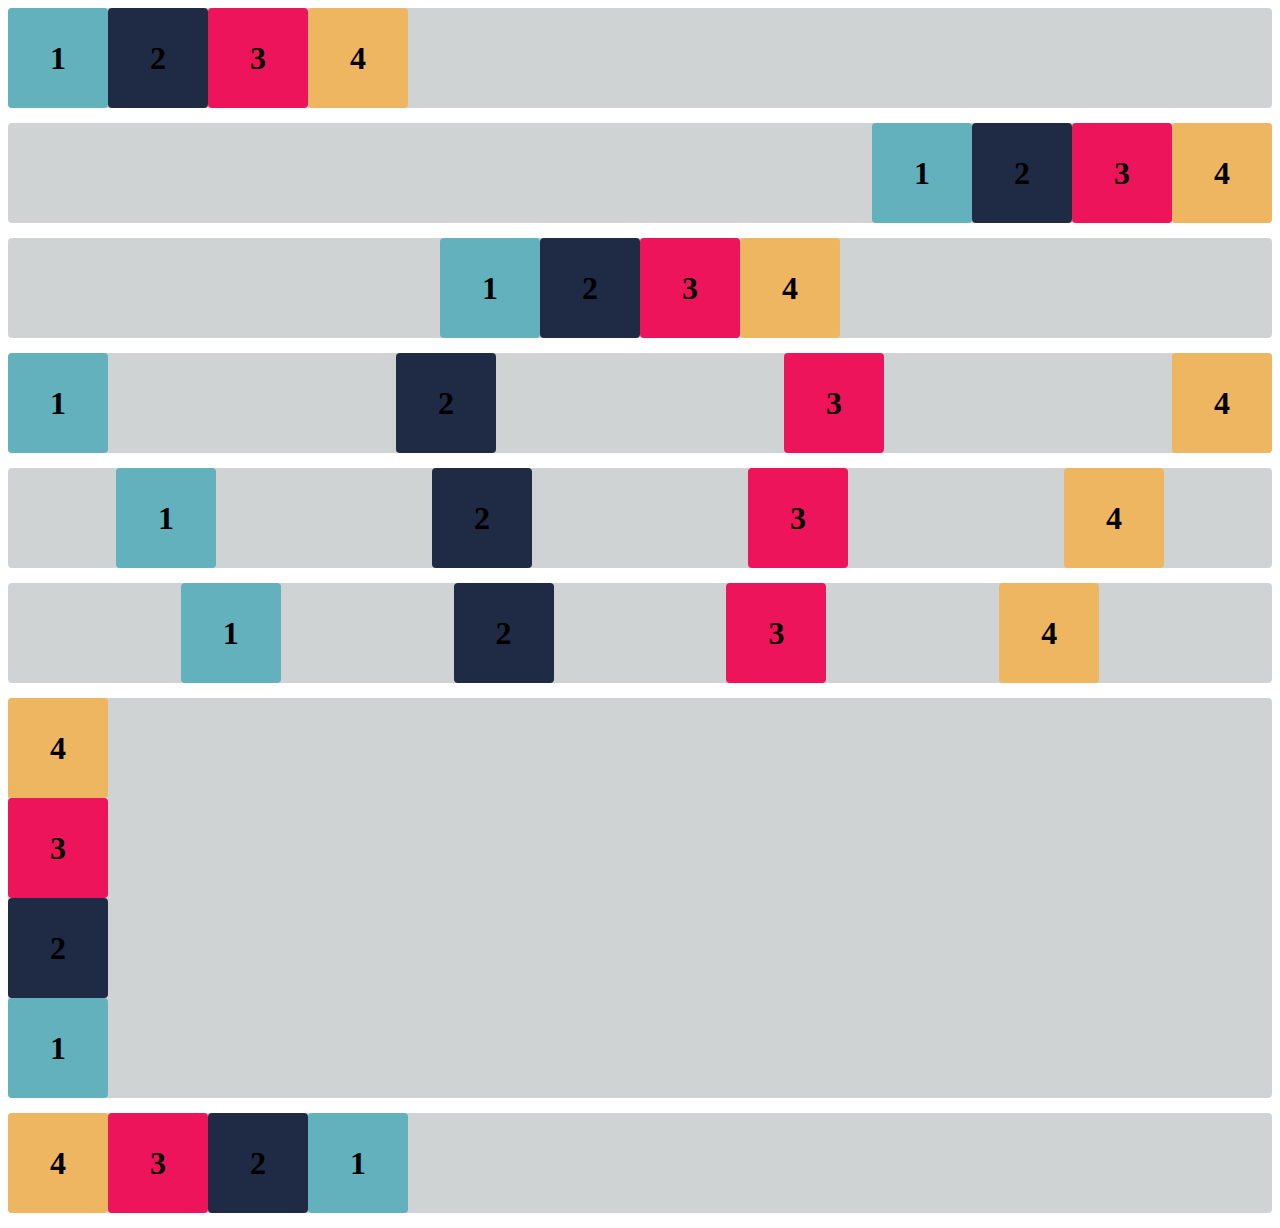
<file: Aula-02-Flexbox/Exercicios_flexbox/index.html>
<!DOCTYPE html>
<html lang="en">

<head>
    <meta charset="UTF-8">
    <meta http-equiv="X-UA-Compatible" content="IE=edge">
    <meta name="viewport" content="width=device-width, initial-scale=1.0">
    <title>Flex-box</title>
    <link rel="stylesheet" href="estilo.css">
</head>

<body>

    <div class="base container1">
        <div class="flex-item box1"><h1>1</h1></div>
        <div class="flex-item box2"><h1>2</h1></div>
        <div class="flex-item box3"><h1>3</h1></div>
        <div class="flex-item box4"><h1>4</h1></div>
    </div>
    <div class="base container2">
        <div class="flex-item box1"><h1>1</h1></div>
        <div class="flex-item box2"><h1>2</h1></div>
        <div class="flex-item box3"><h1>3</h1></div>
        <div class="flex-item box4"><h1>4</h1></div>
    </div>
    <div class="base container3">
        <div class="flex-item box1"><h1>1</h1></div>
        <div class="flex-item box2"><h1>2</h1></div>
        <div class="flex-item box3"><h1>3</h1></div>
        <div class="flex-item box4"><h1>4</h1></div>
    </div>
    <div class="base container4">
        <div class="flex-item box1"><h1>1</h1></div>
        <div class="flex-item box2"><h1>2</h1></div>
        <div class="flex-item box3"><h1>3</h1></div>
        <div class="flex-item box4"><h1>4</h1></div>
    </div>
    <div class="base container5">
        <div class="flex-item box1"><h1>1</h1></div>
        <div class="flex-item box2"><h1>2</h1></div>
        <div class="flex-item box3"><h1>3</h1></div>
        <div class="flex-item box4"><h1>4</h1></div>
    </div>
    <div class="base container6">
        <div class="flex-item box1"><h1>1</h1></div>
        <div class="flex-item box2"><h1>2</h1></div>
        <div class="flex-item box3"><h1>3</h1></div>
        <div class="flex-item box4"><h1>4</h1></div>
    </div>
    <div class="base containerExercicioB">
        <div class="flex-item box1"><h1>1</h1></div>
        <div class="flex-item box2"><h1>2</h1></div>
        <div class="flex-item box3"><h1>3</h1></div>
        <div class="flex-item box4"><h1>4</h1></div>
    </div>
    <div class="base containerDesafio">
        <div class="flex-item box1"><h1>1</h1></div>
        <div class="flex-item box2"><h1>2</h1></div>
        <div class="flex-item box3"><h1>3</h1></div>
        <div class="flex-item box4"><h1>4</h1></div>
    </div>
</body>

</html>
</file>
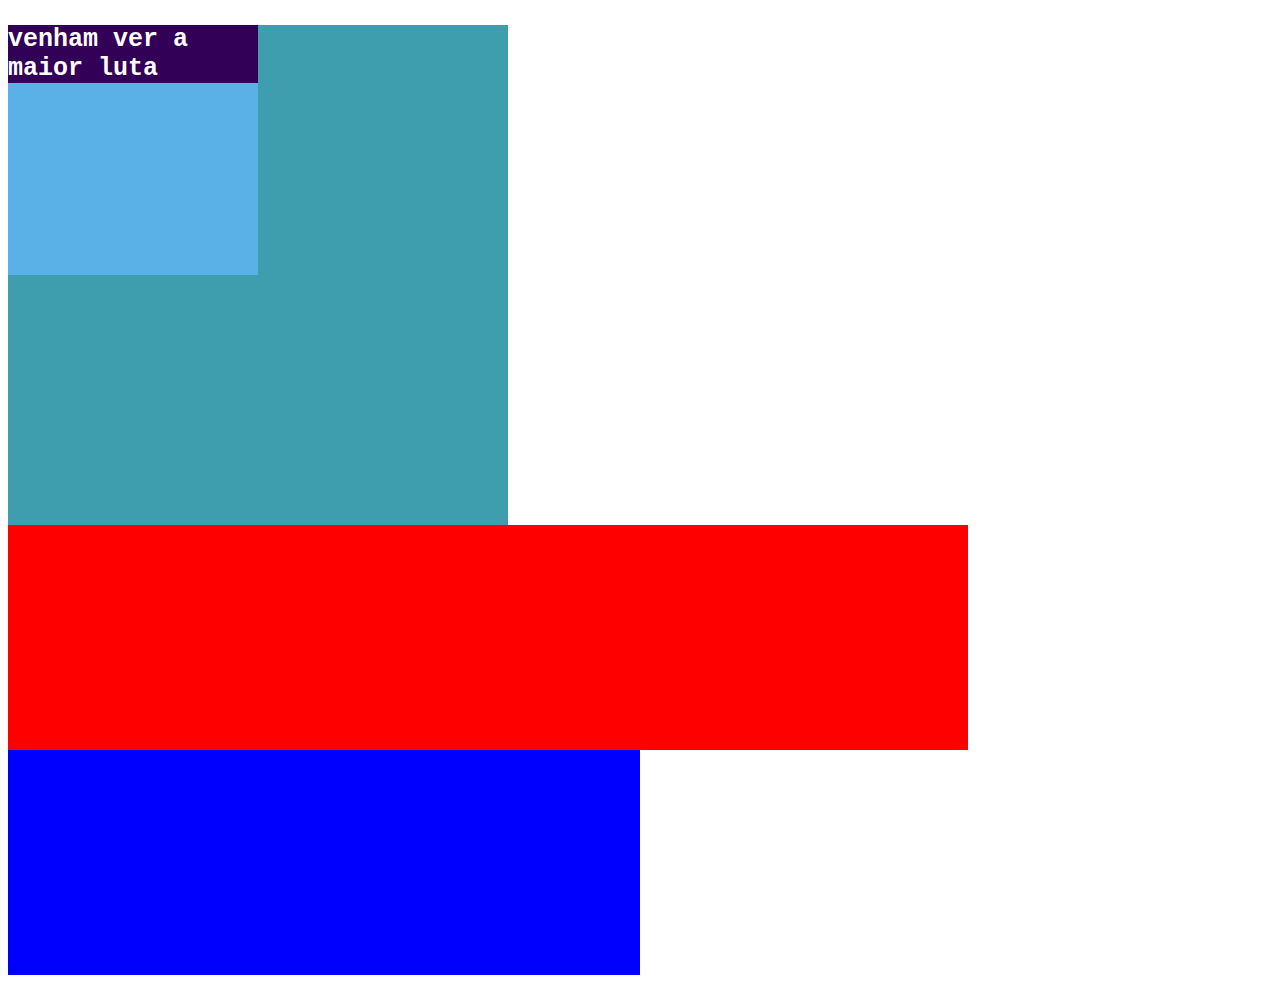
<file: ex01externo.html>
<!DOCTYPE html>
<html lang="en">
<head>
    <meta charset="UTF-8">
    <meta name="viewport" content="width=device-width, initial-scale=1.0">
    <title>Document</title>
    <link rel="stylesheet" href="externo.css">
</head>
<body>
    <div class="card">  
        <div class="card1">
            <p class="card2">venham ver a maior luta</p>
        </div>
    </div>
    <div class="card3">
        <div class="card4">
        </div>
    </div>
</body>
</html>
</file>
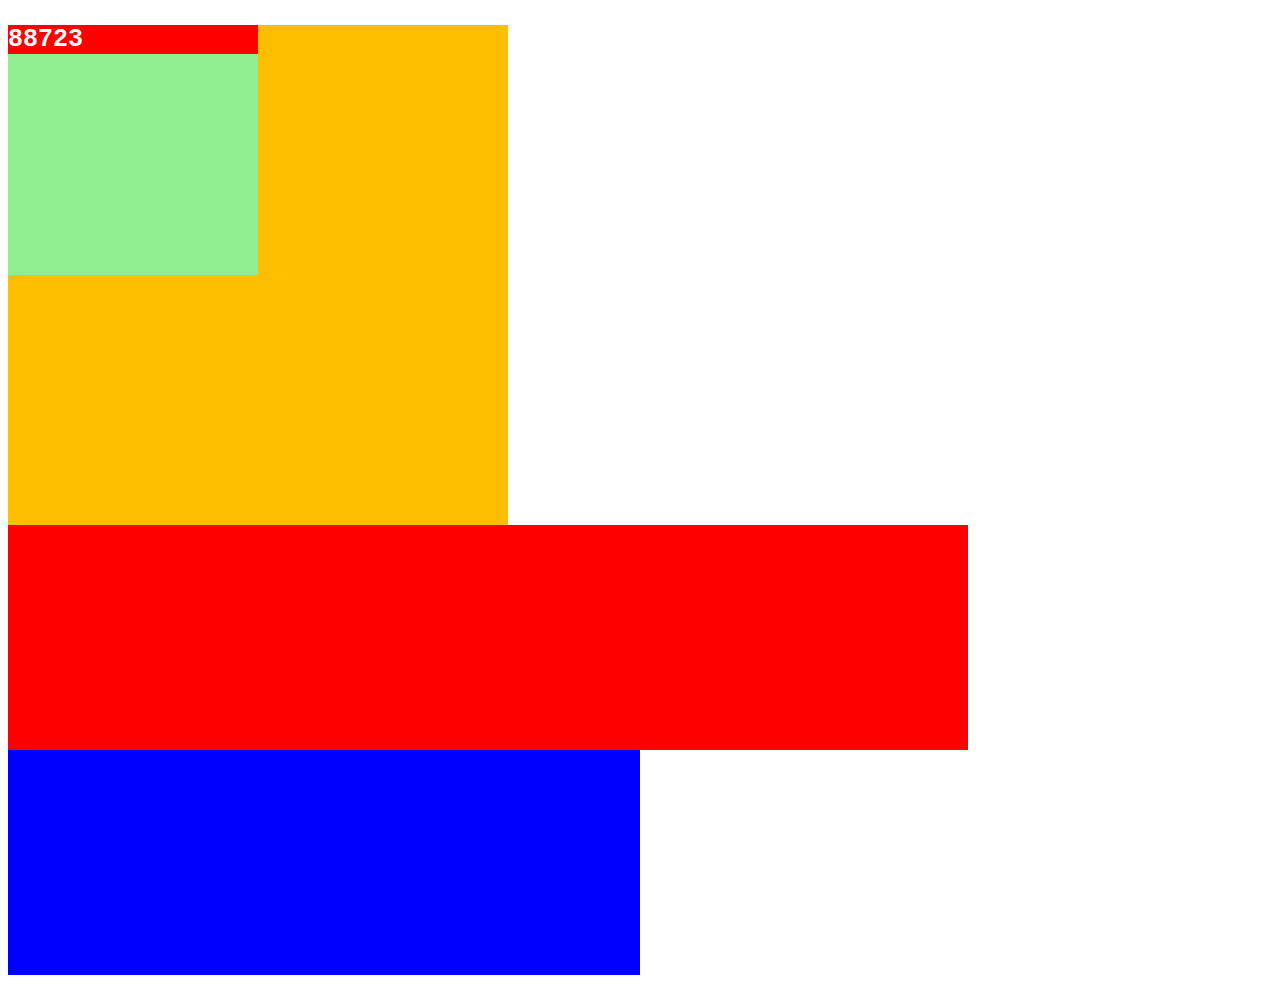
<file: ex01inline.html>
<!DOCTYPE html>
<html lang="en">
<head>
    <meta charset="UTF-8">
    <meta name="viewport" content="width=device-width, initial-scale=1.0">
    <title>Document</title>
</head>
<body>
    <div style="background-color: #ffbf00; width: 500px; height: 500px;">
        <div style="background-color: #90ee90;width: 250px; height: 250px;">
            <p style="color: white; background-color: red; font-size: 25px; font-family: monospace; font-weight: bold;">  88723 </p>
        </div>
    </div>
    <div style="width: 50%; height: 50vh; background-color: blue">
        <div style="width: 75vw; height: 50%; background-color: red;" >

        </div>
    </div>
</body>
</html>
</file>
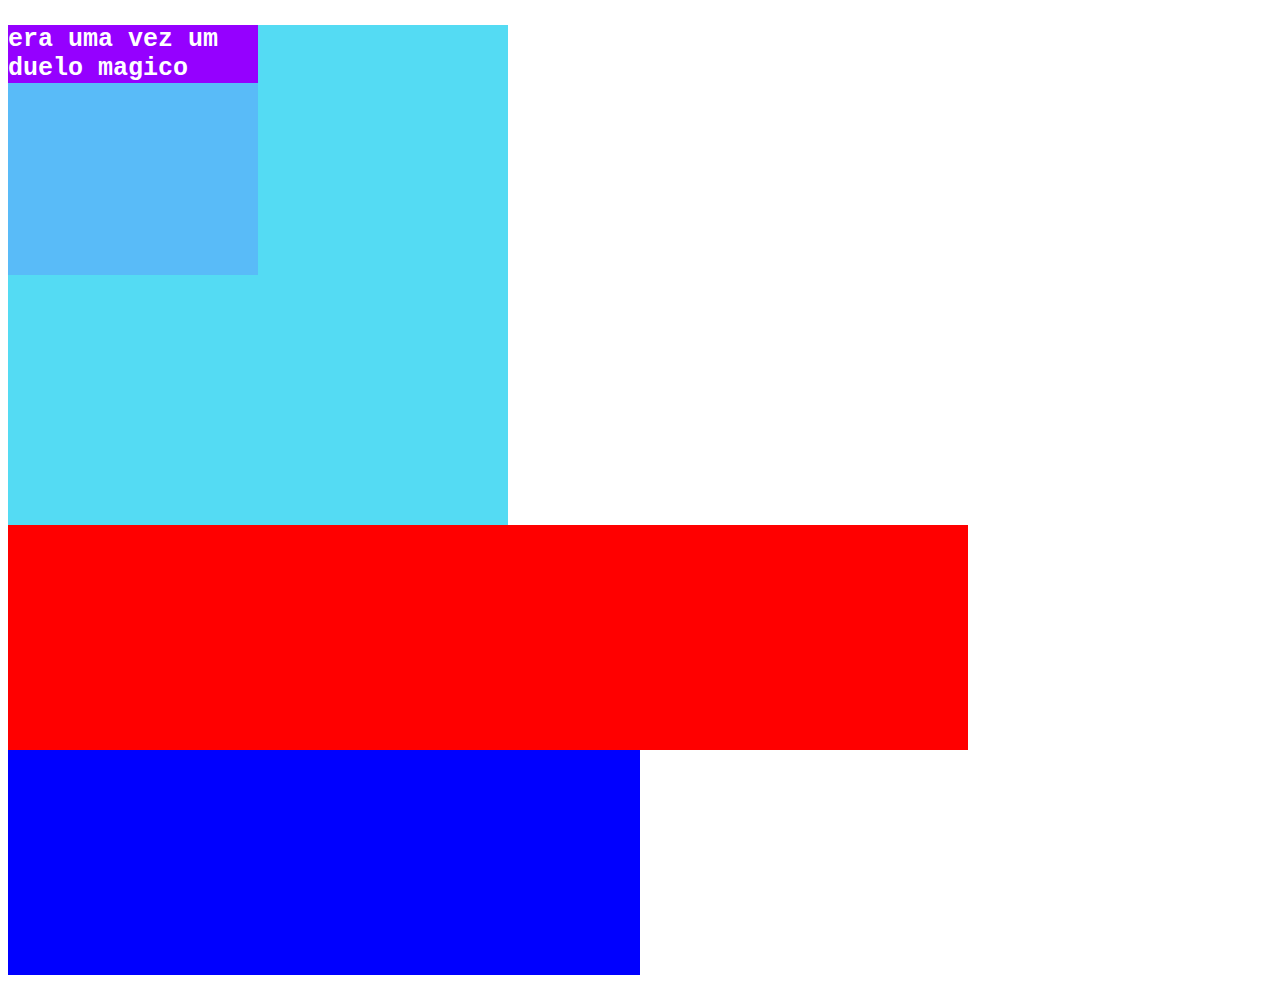
<file: ex01interno.html>
<!DOCTYPE html>
<html lang="en">
<head>
    <meta charset="UTF-8">
    <meta name="viewport" content="width=device-width, initial-scale=1.0">
    <title>Document</title>
    <style>
        .card {background-color: #54dbf3; width: 500px; height: 500px}
        .card1 {background-color: #59bbf8;width: 250px; height: 250px;}
        .card2 {color: white; background-color: rgb(149, 0, 255); font-size: 25px; font-family: monospace; font-weight: bold;}
        .card3 {width: 50%; height: 50vh; background-color: blue}
        .card4 {width: 75vw; height: 50%; background-color: red;}
    </style>
</head>
<body>
    <div class="card">
        <div class="card1">
            <p class="card2">era uma vez um duelo magico</p>
        </div>
    </div>
    <div class="card3" >
        <div class="card4">

        </div>
    </div>
</body>
</html>
</file>
<file: Aula-02-Flexbox/Exercicios_flexbox/estilo.css>
.flex-item {
    width: 100px;
    height: 100px;
    border-radius: 4px;
    display: flex;
    align-items: center;
}

.base {
    margin-bottom: 15px;
    background-color: #d0d3d4;
    border-radius: 4px;
}

.box1 {
    background-color: #63b1bc;
}

.box2 {
    background-color: #1f2a44;
}

.box3 {
    background-color: #ed145b;
}

.box4 {
    background-color: #efb661;
}

h1 {
    width: fit-content;
    margin: auto;
}

/* Insira o código abaixo */

.container1 {
    display: flex; 
    flex-direction: row;
}

.container2 {
    display: flex; 
    flex-direction: row;
    justify-content: end;
    
}

.container3 {
    display: flex;
    flex-direction: row;
    justify-content: center;
   
}

.container4 {
    display: flex;
    flex-direction: row;
    justify-content: space-between;
    
}
.container5 {
    display: flex;
    flex-direction: row;
    justify-content: space-around;
    
}
.container6 {
    display: flex;
    flex-direction: row;
    justify-content: space-evenly;
    
}
.containerExercicioB {
    display: flex;
    flex-direction: column-reverse;
}
.containerDesafio {
    display: flex;
    flex-direction: row-reverse;
    justify-content: start;
}
</file>
<file: externo.css>
.card {background-color: #3e9eae; width: 500px; height: 500px}
.card1 {background-color: #5ab1e7;width: 250px; height: 250px;}
.card2 {color: white; background-color: rgb(51, 0, 88); font-size: 25px; font-family: monospace; font-weight: bold;}
.card3 {width: 50%; height: 50vh; background-color: blue}
.card4 {width: 75vw; height: 50%; background-color: red;}
</file>
